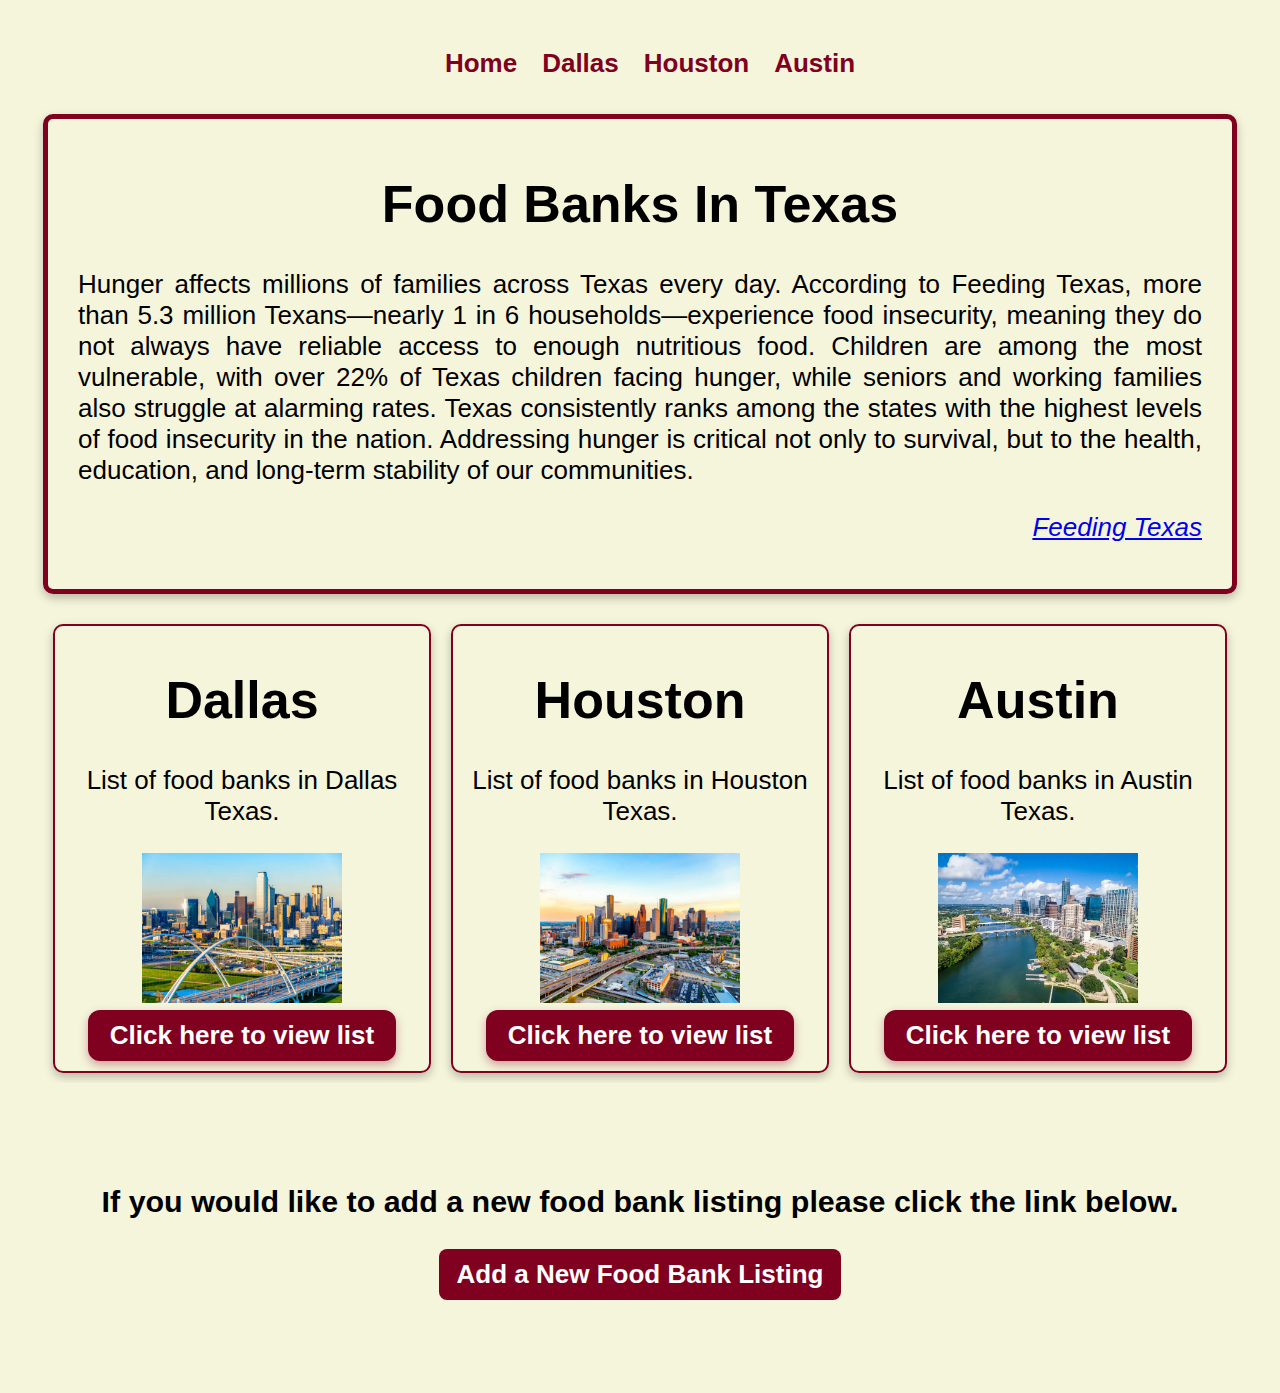
<file: index.html>
<!DOCTYPE html>
<html>
<head>
  <title>Texas Food Banks</title>
  <meta name="viewport" content="width=device-width,initial-scale=1" >
  <link href="./Resources/CSS/style.css" rel="stylesheet">
</head>
<body>
  <!-- Main Navigatrion Menu -->
<header class="header">
  <div class="nav-container">
    <div class="logo">
     
    </div>

    <button class="menu-toggle" aria-label="Toggle menu">
      ☰
    </button>

    <nav class="nav">
      <a href="./index.html">Home</a>
      <a href="./Pages/dallas.html">Dallas</a>
      <a href="./Pages/houston.html">Houston</a>
      <a href="./Pages/austin.html">Austin</a>
    </nav>
  </div>
</header>



<div class="maincontent">
    <div class="top-content">
      <h1>Food Banks In Texas</h1>
      <p style="text-align: justify;">Hunger affects millions of families across Texas every day. According to Feeding Texas, more than 5.3 million Texans—nearly 1 in 6 households—experience food insecurity, meaning they do not always have reliable access to enough nutritious food. Children are among the most vulnerable, with over 22% of Texas children facing hunger, while seniors and working families also struggle at alarming rates. Texas consistently ranks among the states with the highest levels of food insecurity in the nation. Addressing hunger is critical not only to survival, but to the health, education, and long-term stability of our communities.
    </p>

      <p style="text-align: right;"><a href="https://www.feedingtexas.org/learn-about-hunger/hunger-in-texas/" target="_blank"><i> Feeding Texas</i></a></p>
    </div>

  <div class="citylinks">
    <div class="city-links-content">
      <h1>Dallas </h1>
      <p>List of food banks in Dallas Texas. </p>
      <img src="./Resources/Images/dallas.jpg" height="150" width="200">
      <a href="./Pages/dallas.html" class="content-btn"> Click here to view list </a>
    </div>
    <div class="city-links-content">
      <h1> Houston </h1>
        <p>List of food banks in Houston Texas.</p>
        <img src="./Resources/Images/houston.jpg" height="150" width="200">
        <a href="./Pages/houston.html" class="content-btn"> Click here to view list </a>
      
    </div>
    <div class="city-links-content">
      <h1>Austin</h1>
        <p>List of food banks in Austin Texas.</p>
        <img src="./Resources/Images/austin texas.webp" height="150" width="200">
        <a href="./Pages/austin.html" class="content-btn"> Click here to view list </a>
      
    </div>
  </div>
</div>



<div class="add-listing-cta">
<h3>If you would like to add a new food bank listing please click the link below.</h3>

  <a href="./Pages/addnewlisting.html" class="btn-primary">
    Add a New Food Bank Listing
  </a>
</div>



<script src="./script.js"></script>

</body>
</html>
</file>
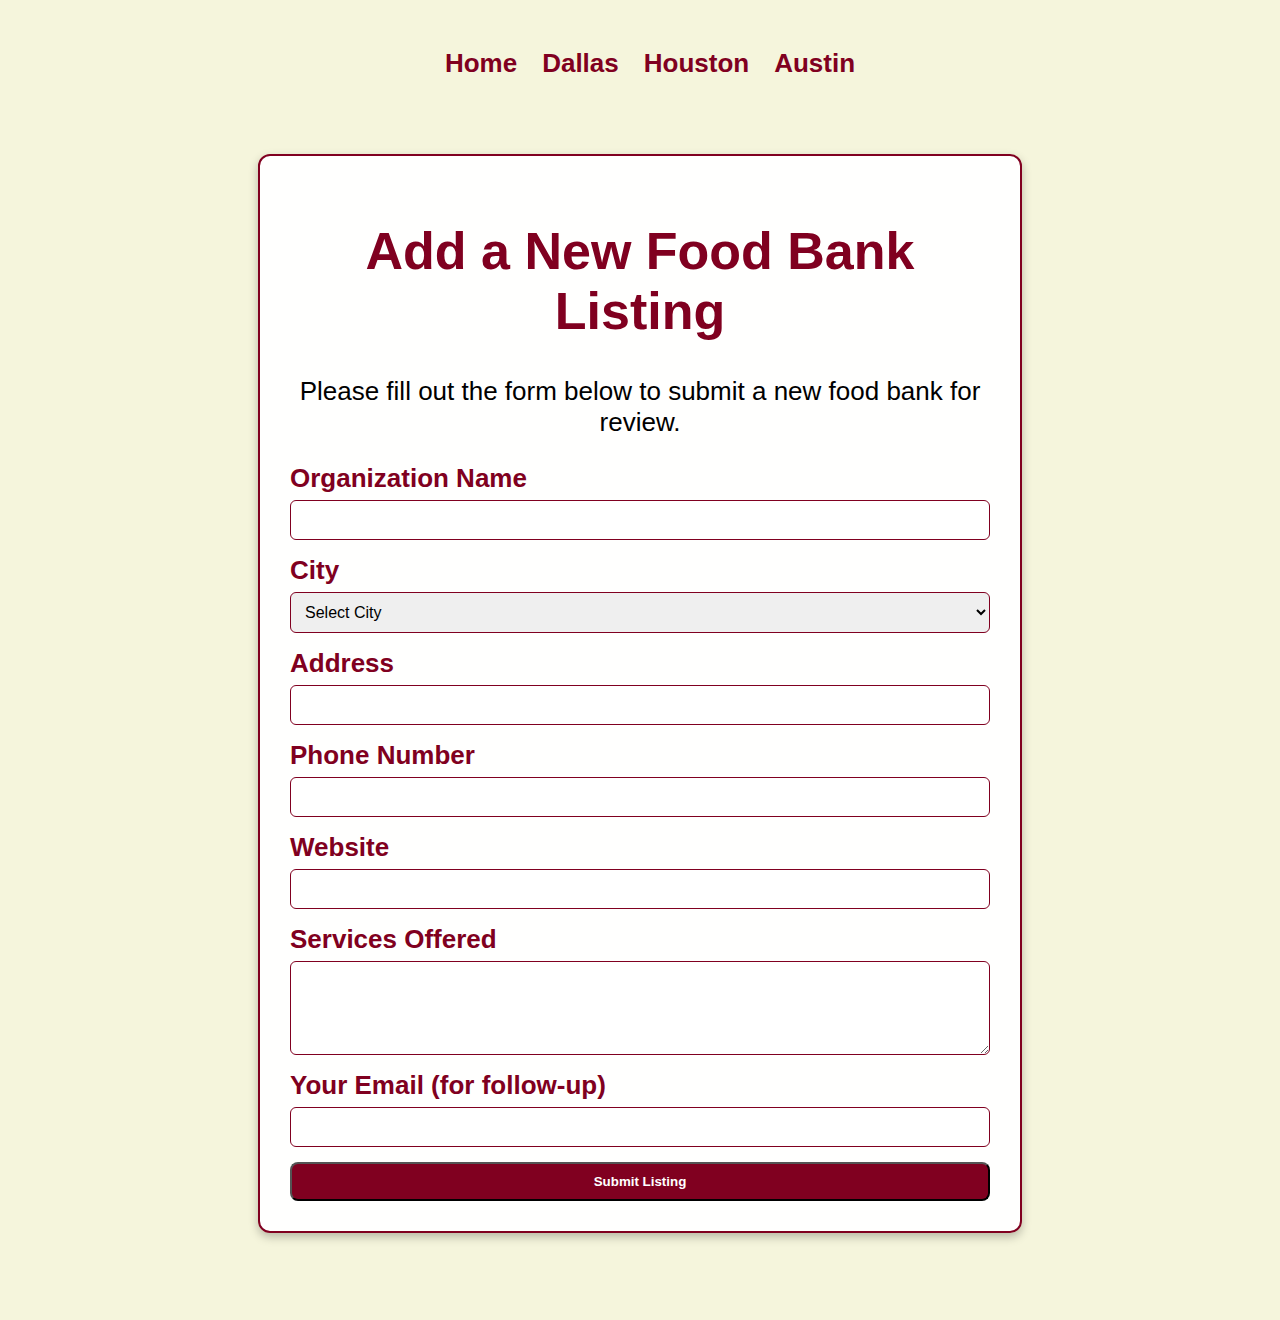
<file: Pages/addnewlisting.html>
<!DOCTYPE html>
<html>
<head>
  <title>Add New Listing</title>
  <meta name="viewport" content="width=device-width,initial-scale=1" >
  <link href="../Resources/CSS/style.css" rel="stylesheet">
</head>
<body>
  <!-- Main Navigatrion Menu -->
<header class="header">
  <div class="nav-container">
    <div class="logo">
      
    </div>

    <button class="menu-toggle" aria-label="Toggle menu">
      ☰
    </button>

    <nav class="nav">
      <a href="../index.html">Home</a>
      <a href="../Pages/dallas.html">Dallas</a>
      <a href="../Pages/houston.html">Houston</a>
      <a href="../Pages/austin.html">Austin</a>
    </nav>
  </div>
</header>



 
<div class="maincontent">
<!-- this form is to add new listings of facilities amd services offered. -->
<section class="add-listing-section">
  <h1>Add a New Food Bank Listing</h1>
  <p>Please fill out the form below to submit a new food bank for review.</p>

  <form
    action="https://formspree.io/f/xzddvpqn"
    method="POST"
    class="add-listing-form"
  >
    <label>
      Organization Name
      <input type="text" name="organization" required>
    </label>

    <label>
      City
      <select name="city" required>
        <option value="">Select City</option>
        <option>Dallas</option>
        <option>Houston</option>
        <option>Austin</option>
      </select>
    </label>

    <label>
      Address
      <input type="text" name="address" required>
    </label>

    <label>
      Phone Number
      <input type="tel" name="phone">
    </label>

    <label>
      Website
      <input type="url" name="website">
    </label>

    <label>
      Services Offered
      <textarea name="services" rows="4"></textarea>
    </label>

    <label>
      Your Email (for follow-up)
      <input type="email" name="email" required>
    </label>

    <button type="submit" class="btn-primary">
      Submit Listing
    </button>
  </form>
</section>

</div>
   <script src="../script.js"></script>
</body>
</html>
</file>
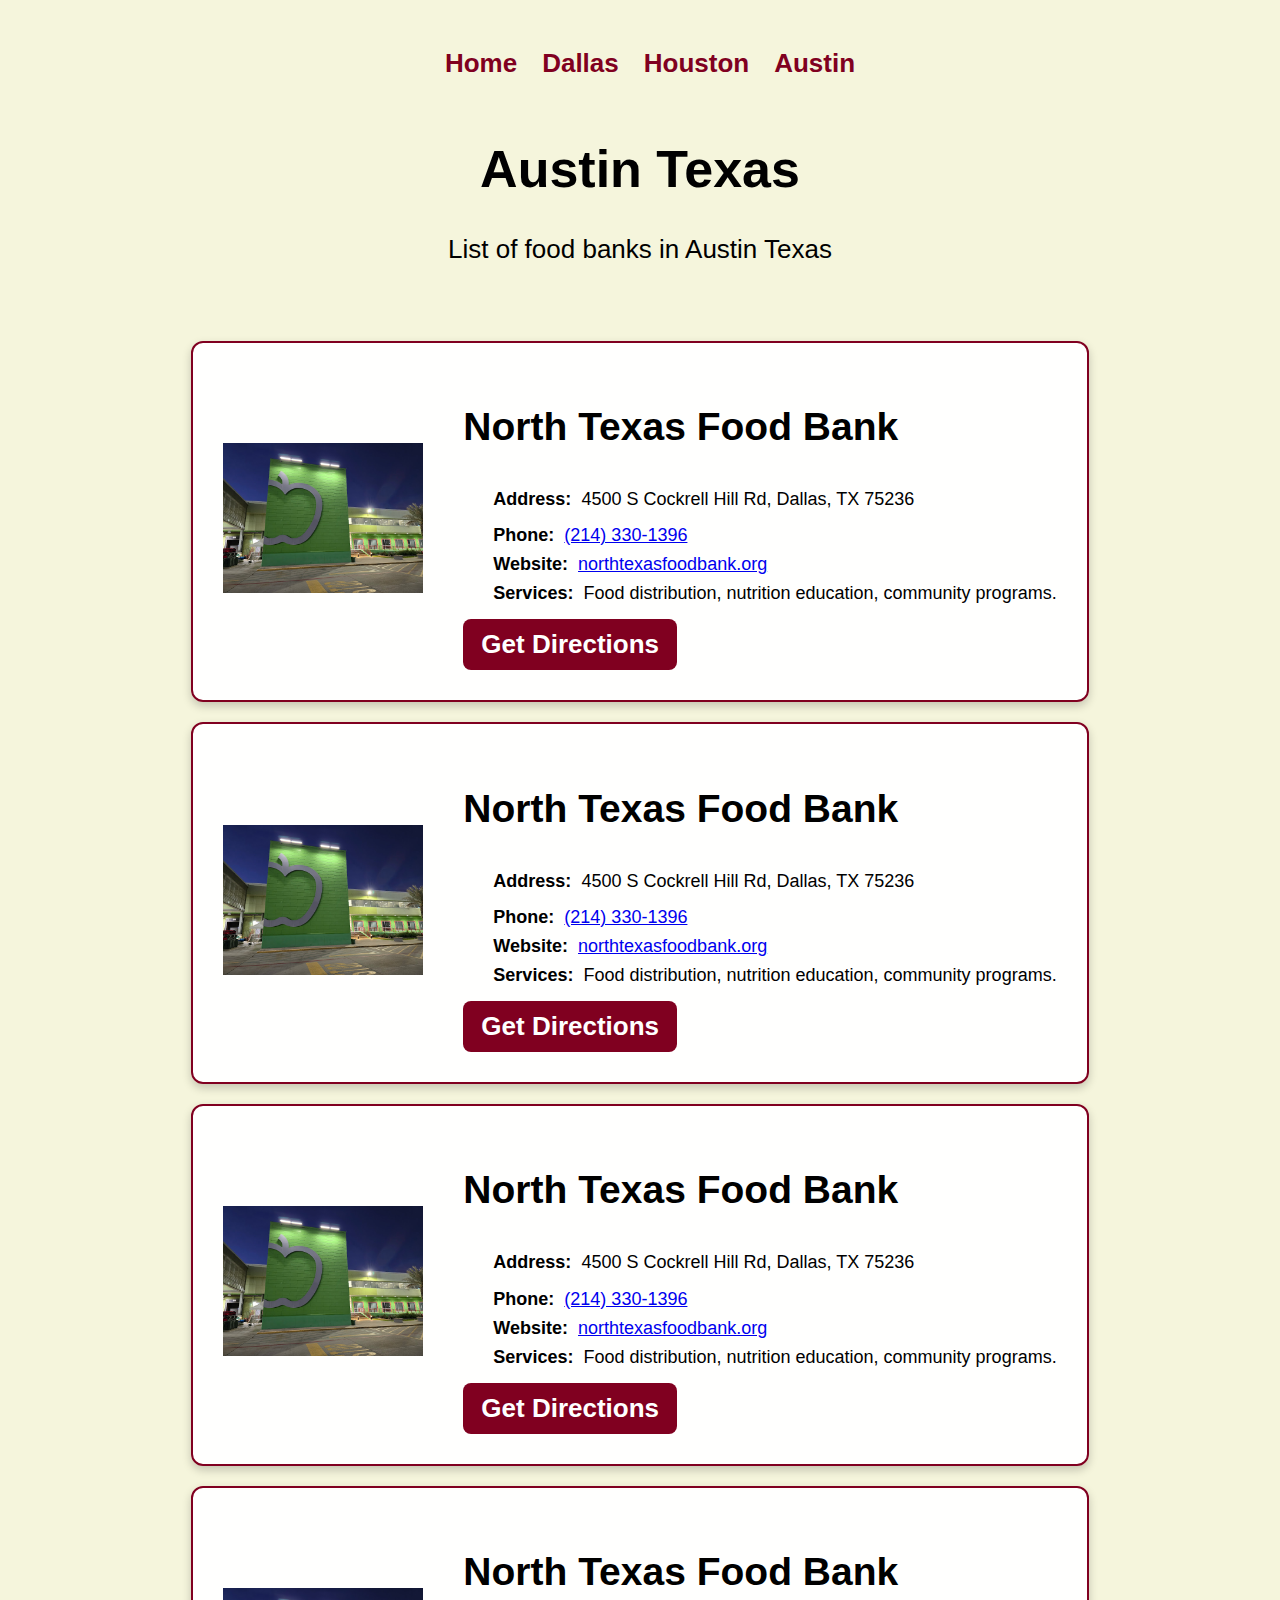
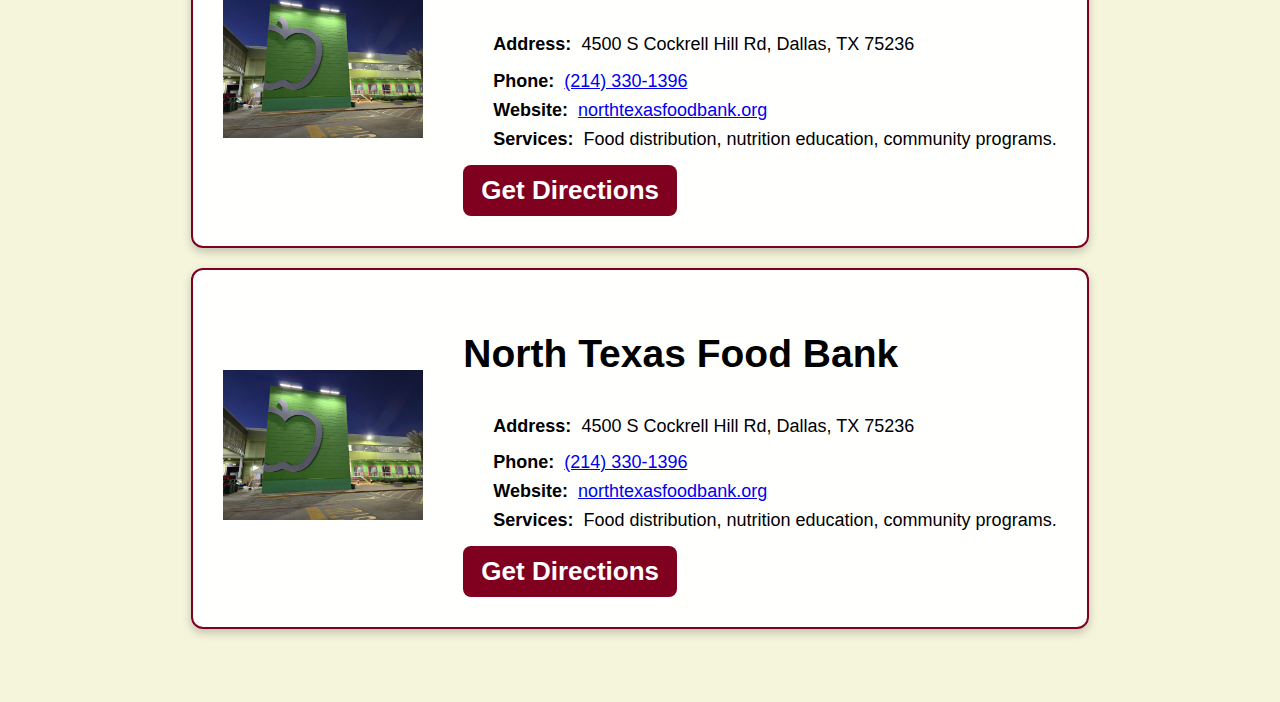
<file: Pages/austin.html>
<!DOCTYPE html>
<html>
<head>
  <title>Houston Food Banks</title>
  <meta name="viewport" content="width=device-width,initial-scale=1" >
  <link href="../Resources/CSS/style.css" rel="stylesheet">
</head>
<body>
  <!-- Main Navigatrion Menu -->
<header class="header">
  <div class="nav-container">
    <div class="logo">
      
    </div>

    <button class="menu-toggle" aria-label="Toggle menu">
      ☰
    </button>

    <nav class="nav">
      <a href="../index.html">Home</a>
      <a href="../Pages/dallas.html">Dallas</a>
      <a href="../Pages/houston.html">Houston</a>
      <a href="../Pages/austin.html">Austin</a>
    </nav>
  </div>
</header>


<div align="center" > <!-- this div is for the title and first paragraph of the page-->
<h1> Austin Texas</h1>
  <p>List of food banks in Austin Texas</p>
</div>

  <ul class="food-bank-list">
    
    <li class="food-bank-item">
      <div class="food-bank-image">
        <img src="../Resources/food bank images/Houston food bank.jpg" height="150" width="200" alt="North Texas Food Bank Logo">
      </div>
      <div class="food-bank-details">
            <h2>North Texas Food Bank</h2>
        <ul class="food-bank-details-list">
                <li>
                <i class="fa-solid fa-location-dot"></i>
                <strong>Address:</strong> 4500 S Cockrell Hill Rd, Dallas, TX 75236</p>
                </li>
                  <li>
              <i class="fa-solid fa-phone"></i>
              <strong>Phone:</strong>
              <a href="tel:12143301396">(214) 330-1396</a>
            </li>

            <li>
              <i class="fa-solid fa-globe"></i>
              <strong>Website:</strong>
              <a href="https://www.northtexasfoodbank.org" target="_blank">
                northtexasfoodbank.org
              </a>
            </li>

            <li>
              <i class="fa-solid fa-box-open"></i>
              <strong>Services:</strong>
              Food distribution, nutrition education, community programs.
            </li>

        </ul>

        <a
          class="btn-primary"
          href="https://www.google.com/maps/search/?api=1&query=4500+S+Cockrell+Hill+Rd+Dallas+TX+75236"
          target="_blank"
        >
          Get Directions
        </a>
      </div>
    </li>


    <li class="food-bank-item">
      <div class="food-bank-image">
        <img src="../Resources/food bank images/Houston food bank.jpg" height="150" width="200" alt="North Texas Food Bank Logo">
      </div>
      <div class="food-bank-details">
            <h2>North Texas Food Bank</h2>
        <ul class="food-bank-details-list">
                <li>
                <i class="fa-solid fa-location-dot"></i>
                <strong>Address:</strong> 4500 S Cockrell Hill Rd, Dallas, TX 75236</p>
                </li>
                  <li>
              <i class="fa-solid fa-phone"></i>
              <strong>Phone:</strong>
              <a href="tel:12143301396">(214) 330-1396</a>
            </li>

            <li>
              <i class="fa-solid fa-globe"></i>
              <strong>Website:</strong>
              <a href="https://www.northtexasfoodbank.org" target="_blank">
                northtexasfoodbank.org
              </a>
            </li>

            <li>
              <i class="fa-solid fa-box-open"></i>
              <strong>Services:</strong>
              Food distribution, nutrition education, community programs.
            </li>

        </ul>

        <a
          class="btn-primary"
          href="https://www.google.com/maps/search/?api=1&query=4500+S+Cockrell+Hill+Rd+Dallas+TX+75236"
          target="_blank"
        >
          Get Directions
        </a>
      </div>
    </li>

    <li class="food-bank-item">
      <div class="food-bank-image">
        <img src="../Resources/food bank images/Houston food bank.jpg" height="150" width="200" alt="North Texas Food Bank Logo">
      </div>
      <div class="food-bank-details">
            <h2>North Texas Food Bank</h2>
        <ul class="food-bank-details-list">
                <li>
                <i class="fa-solid fa-location-dot"></i>
                <strong>Address:</strong> 4500 S Cockrell Hill Rd, Dallas, TX 75236</p>
                </li>
                  <li>
              <i class="fa-solid fa-phone"></i>
              <strong>Phone:</strong>
              <a href="tel:12143301396">(214) 330-1396</a>
            </li>

            <li>
              <i class="fa-solid fa-globe"></i>
              <strong>Website:</strong>
              <a href="https://www.northtexasfoodbank.org" target="_blank">
                northtexasfoodbank.org
              </a>
            </li>

            <li>
              <i class="fa-solid fa-box-open"></i>
              <strong>Services:</strong>
              Food distribution, nutrition education, community programs.
            </li>

        </ul>

        <a
          class="btn-primary"
          href="https://www.google.com/maps/search/?api=1&query=4500+S+Cockrell+Hill+Rd+Dallas+TX+75236"
          target="_blank"
        >
          Get Directions
        </a>
      </div>
    </li>

    <li class="food-bank-item">
      <div class="food-bank-image">
        <img src="../Resources/food bank images/Houston food bank.jpg" height="150" width="200" alt="North Texas Food Bank Logo">
      </div>
      <div class="food-bank-details">
            <h2>North Texas Food Bank</h2>
        <ul class="food-bank-details-list">
                <li>
                <i class="fa-solid fa-location-dot"></i>
                <strong>Address:</strong> 4500 S Cockrell Hill Rd, Dallas, TX 75236</p>
                </li>
                  <li>
              <i class="fa-solid fa-phone"></i>
              <strong>Phone:</strong>
              <a href="tel:12143301396">(214) 330-1396</a>
            </li>

            <li>
              <i class="fa-solid fa-globe"></i>
              <strong>Website:</strong>
              <a href="https://www.northtexasfoodbank.org" target="_blank">
                northtexasfoodbank.org
              </a>
            </li>

            <li>
              <i class="fa-solid fa-box-open"></i>
              <strong>Services:</strong>
              Food distribution, nutrition education, community programs.
            </li>

        </ul>

        <a
          class="btn-primary"
          href="https://www.google.com/maps/search/?api=1&query=4500+S+Cockrell+Hill+Rd+Dallas+TX+75236"
          target="_blank"
        >
          Get Directions
        </a>
      </div>
    </li>

    <li class="food-bank-item">
      <div class="food-bank-image">
        <img src="../Resources/food bank images/Houston food bank.jpg" height="150" width="200" alt="North Texas Food Bank Logo">
      </div>
      <div class="food-bank-details">
            <h2>North Texas Food Bank</h2>
        <ul class="food-bank-details-list">
                <li>
                <i class="fa-solid fa-location-dot"></i>
                <strong>Address:</strong> 4500 S Cockrell Hill Rd, Dallas, TX 75236</p>
                </li>
                  <li>
              <i class="fa-solid fa-phone"></i>
              <strong>Phone:</strong>
              <a href="tel:12143301396">(214) 330-1396</a>
            </li>

            <li>
              <i class="fa-solid fa-globe"></i>
              <strong>Website:</strong>
              <a href="https://www.northtexasfoodbank.org" target="_blank">
                northtexasfoodbank.org
              </a>
            </li>

            <li>
              <i class="fa-solid fa-box-open"></i>
              <strong>Services:</strong>
              Food distribution, nutrition education, community programs.
            </li>

        </ul>

        <a
          class="btn-primary"
          href="https://www.google.com/maps/search/?api=1&query=4500+S+Cockrell+Hill+Rd+Dallas+TX+75236"
          target="_blank"
        >
          Get Directions
        </a>





 
  <script src="../script.js"></script>

</body>
</html>
</file>
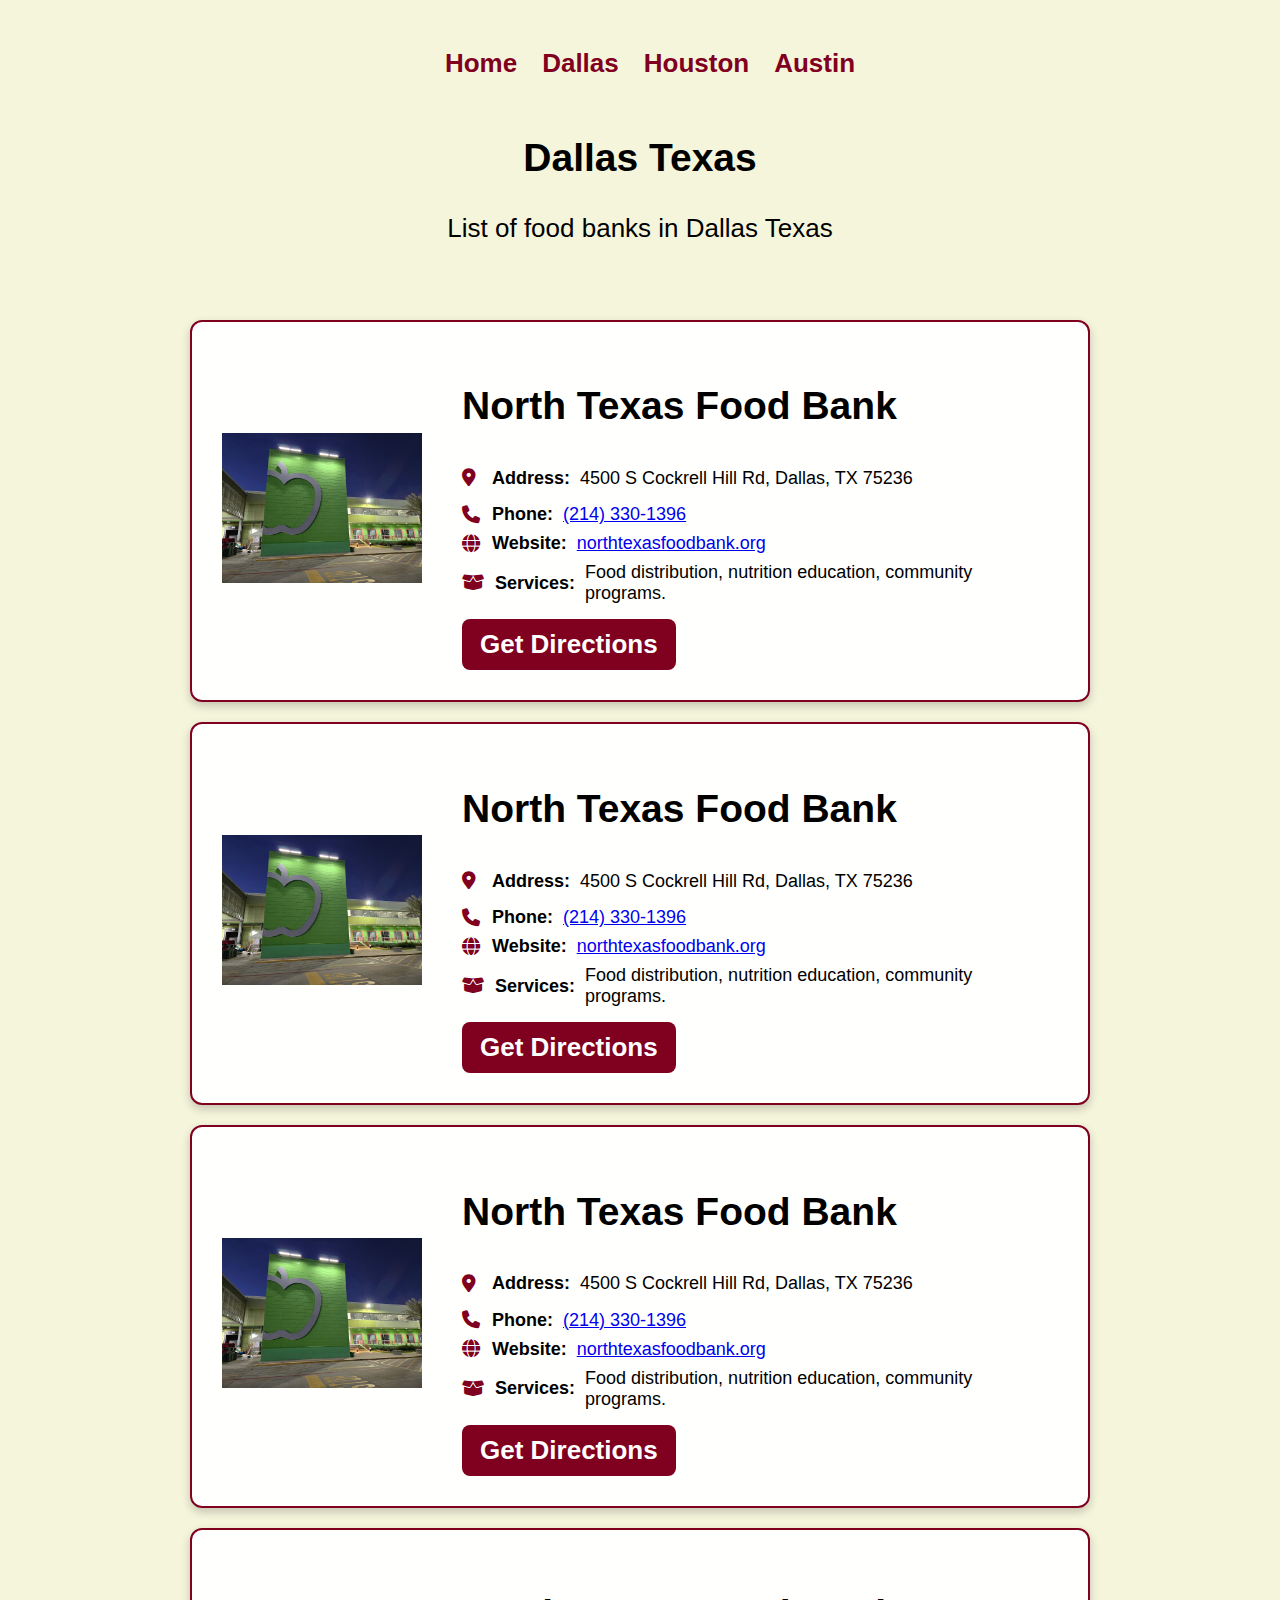
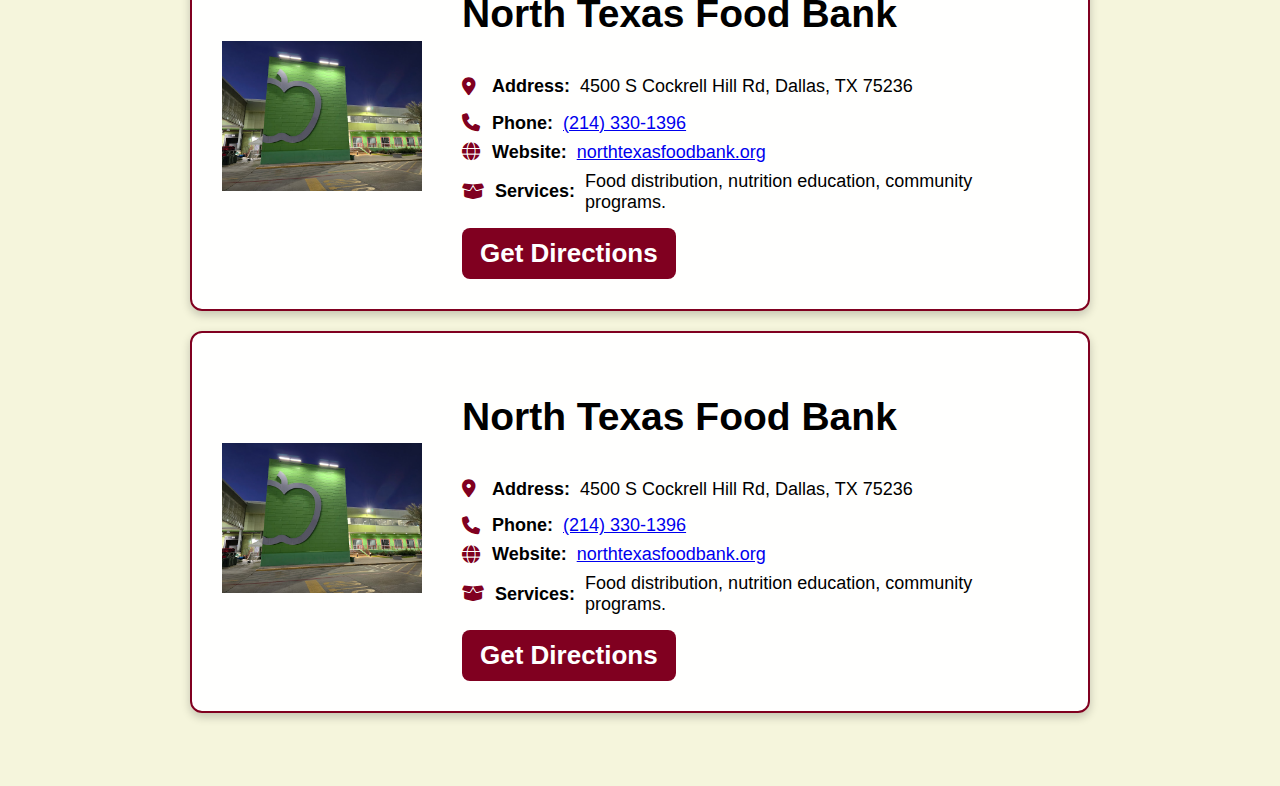
<file: Pages/dallas.html>
<!DOCTYPE html>
<html>
<head>
  <title>Dallas Food Banks</title>
  <meta name="viewport" content="width=device-width,initial-scale=1" >
  <link href="../Resources/CSS/style.css" rel="stylesheet">
  <link
  rel="stylesheet"
  href="https://cdnjs.cloudflare.com/ajax/libs/font-awesome/6.5.0/css/all.min.css"
>

</head>
<body>
  <!-- Main Navigatrion Menu -->
<header class="header">
  <div class="nav-container">
    <div class="logo">
      
    </div>

    <button class="menu-toggle" aria-label="Toggle menu">
      ☰
    </button>

    <nav class="nav">
      <a href="../index.html">Home</a>
      <a href="../Pages/dallas.html">Dallas</a>
      <a href="../Pages/houston.html">Houston</a>
      <a href="../Pages/austin.html">Austin</a>
    </nav>
  </div>
</header>


<div align="center" >
  <h2>Dallas Texas</h2>
  <p>List of food banks in Dallas Texas</p>
</div>

<!--Food banks list starts here-->

  <ul class="food-bank-list">
    
    <li class="food-bank-item">
      <div class="food-bank-image">
        <img src="../Resources/food bank images/Houston food bank.jpg" height="150" width="200" alt="North Texas Food Bank Logo">
      </div>
      <div class="food-bank-details">
            <h2>North Texas Food Bank</h2>
        <ul class="food-bank-details-list">
                <li>
                <i class="fa-solid fa-location-dot"></i>
                <strong>Address:</strong> 4500 S Cockrell Hill Rd, Dallas, TX 75236</p>
                </li>
                  <li>
              <i class="fa-solid fa-phone"></i>
              <strong>Phone:</strong>
              <a href="tel:12143301396">(214) 330-1396</a>
            </li>

            <li>
              <i class="fa-solid fa-globe"></i>
              <strong>Website:</strong>
              <a href="https://www.northtexasfoodbank.org" target="_blank">
                northtexasfoodbank.org
              </a>
            </li>

            <li>
              <i class="fa-solid fa-box-open"></i>
              <strong>Services:</strong>
              Food distribution, nutrition education, community programs.
            </li>

        </ul>

        <a
          class="btn-primary"
          href="https://www.google.com/maps/search/?api=1&query=4500+S+Cockrell+Hill+Rd+Dallas+TX+75236"
          target="_blank"
        >
          Get Directions
        </a>
      </div>
    </li>


    <li class="food-bank-item">
      <div class="food-bank-image">
        <img src="../Resources/food bank images/Houston food bank.jpg" height="150" width="200" alt="North Texas Food Bank Logo">
      </div>
      <div class="food-bank-details">
            <h2>North Texas Food Bank</h2>
        <ul class="food-bank-details-list">
                <li>
                <i class="fa-solid fa-location-dot"></i>
                <strong>Address:</strong> 4500 S Cockrell Hill Rd, Dallas, TX 75236</p>
                </li>
                  <li>
              <i class="fa-solid fa-phone"></i>
              <strong>Phone:</strong>
              <a href="tel:12143301396">(214) 330-1396</a>
            </li>

            <li>
              <i class="fa-solid fa-globe"></i>
              <strong>Website:</strong>
              <a href="https://www.northtexasfoodbank.org" target="_blank">
                northtexasfoodbank.org
              </a>
            </li>

            <li>
              <i class="fa-solid fa-box-open"></i>
              <strong>Services:</strong>
              Food distribution, nutrition education, community programs.
            </li>

        </ul>

        <a
          class="btn-primary"
          href="https://www.google.com/maps/search/?api=1&query=4500+S+Cockrell+Hill+Rd+Dallas+TX+75236"
          target="_blank"
        >
          Get Directions
        </a>
      </div>
    </li>

    <li class="food-bank-item">
      <div class="food-bank-image">
        <img src="../Resources/food bank images/Houston food bank.jpg" height="150" width="200" alt="North Texas Food Bank Logo">
      </div>
      <div class="food-bank-details">
            <h2>North Texas Food Bank</h2>
        <ul class="food-bank-details-list">
                <li>
                <i class="fa-solid fa-location-dot"></i>
                <strong>Address:</strong> 4500 S Cockrell Hill Rd, Dallas, TX 75236</p>
                </li>
                  <li>
              <i class="fa-solid fa-phone"></i>
              <strong>Phone:</strong>
              <a href="tel:12143301396">(214) 330-1396</a>
            </li>

            <li>
              <i class="fa-solid fa-globe"></i>
              <strong>Website:</strong>
              <a href="https://www.northtexasfoodbank.org" target="_blank">
                northtexasfoodbank.org
              </a>
            </li>

            <li>
              <i class="fa-solid fa-box-open"></i>
              <strong>Services:</strong>
              Food distribution, nutrition education, community programs.
            </li>

        </ul>

        <a
          class="btn-primary"
          href="https://www.google.com/maps/search/?api=1&query=4500+S+Cockrell+Hill+Rd+Dallas+TX+75236"
          target="_blank"
        >
          Get Directions
        </a>
      </div>
    </li>

    <li class="food-bank-item">
      <div class="food-bank-image">
        <img src="../Resources/food bank images/Houston food bank.jpg" height="150" width="200" alt="North Texas Food Bank Logo">
      </div>
      <div class="food-bank-details">
            <h2>North Texas Food Bank</h2>
        <ul class="food-bank-details-list">
                <li>
                <i class="fa-solid fa-location-dot"></i>
                <strong>Address:</strong> 4500 S Cockrell Hill Rd, Dallas, TX 75236</p>
                </li>
                  <li>
              <i class="fa-solid fa-phone"></i>
              <strong>Phone:</strong>
              <a href="tel:12143301396">(214) 330-1396</a>
            </li>

            <li>
              <i class="fa-solid fa-globe"></i>
              <strong>Website:</strong>
              <a href="https://www.northtexasfoodbank.org" target="_blank">
                northtexasfoodbank.org
              </a>
            </li>

            <li>
              <i class="fa-solid fa-box-open"></i>
              <strong>Services:</strong>
              Food distribution, nutrition education, community programs.
            </li>

        </ul>

        <a
          class="btn-primary"
          href="https://www.google.com/maps/search/?api=1&query=4500+S+Cockrell+Hill+Rd+Dallas+TX+75236"
          target="_blank"
        >
          Get Directions
        </a>
      </div>
    </li>

    <li class="food-bank-item">
      <div class="food-bank-image">
        <img src="../Resources/food bank images/Houston food bank.jpg" height="150" width="200" alt="North Texas Food Bank Logo">
      </div>
      <div class="food-bank-details">
            <h2>North Texas Food Bank</h2>
        <ul class="food-bank-details-list">
                <li>
                <i class="fa-solid fa-location-dot"></i>
                <strong>Address:</strong> 4500 S Cockrell Hill Rd, Dallas, TX 75236</p>
                </li>
                  <li>
              <i class="fa-solid fa-phone"></i>
              <strong>Phone:</strong>
              <a href="tel:12143301396">(214) 330-1396</a>
            </li>

            <li>
              <i class="fa-solid fa-globe"></i>
              <strong>Website:</strong>
              <a href="https://www.northtexasfoodbank.org" target="_blank">
                northtexasfoodbank.org
              </a>
            </li>

            <li>
              <i class="fa-solid fa-box-open"></i>
              <strong>Services:</strong>
              Food distribution, nutrition education, community programs.
            </li>

        </ul>

        <a
          class="btn-primary"
          href="https://www.google.com/maps/search/?api=1&query=4500+S+Cockrell+Hill+Rd+Dallas+TX+75236"
          target="_blank"
        >
          Get Directions
        </a>
    </div>
  </li>





  
</ul>









</div>



  <script src="../script.js"></script>

</body>
</html>
</file>
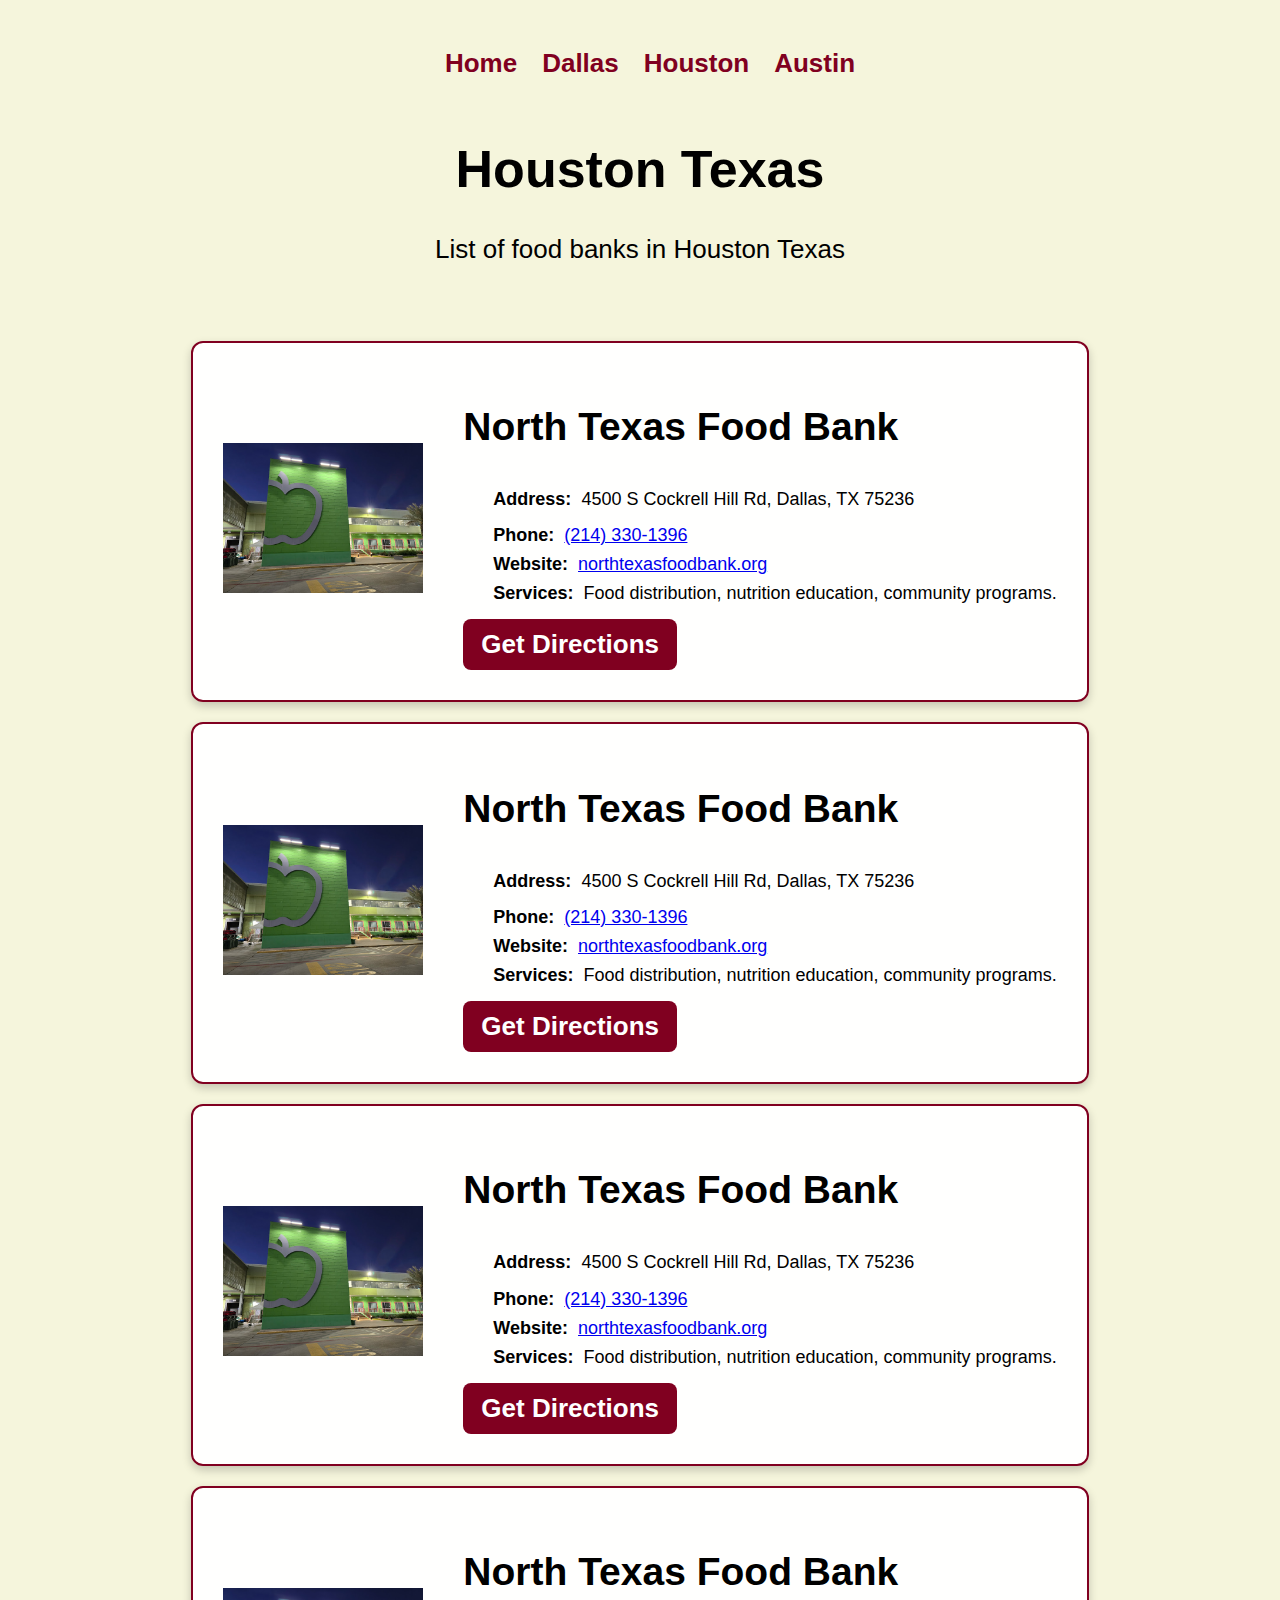
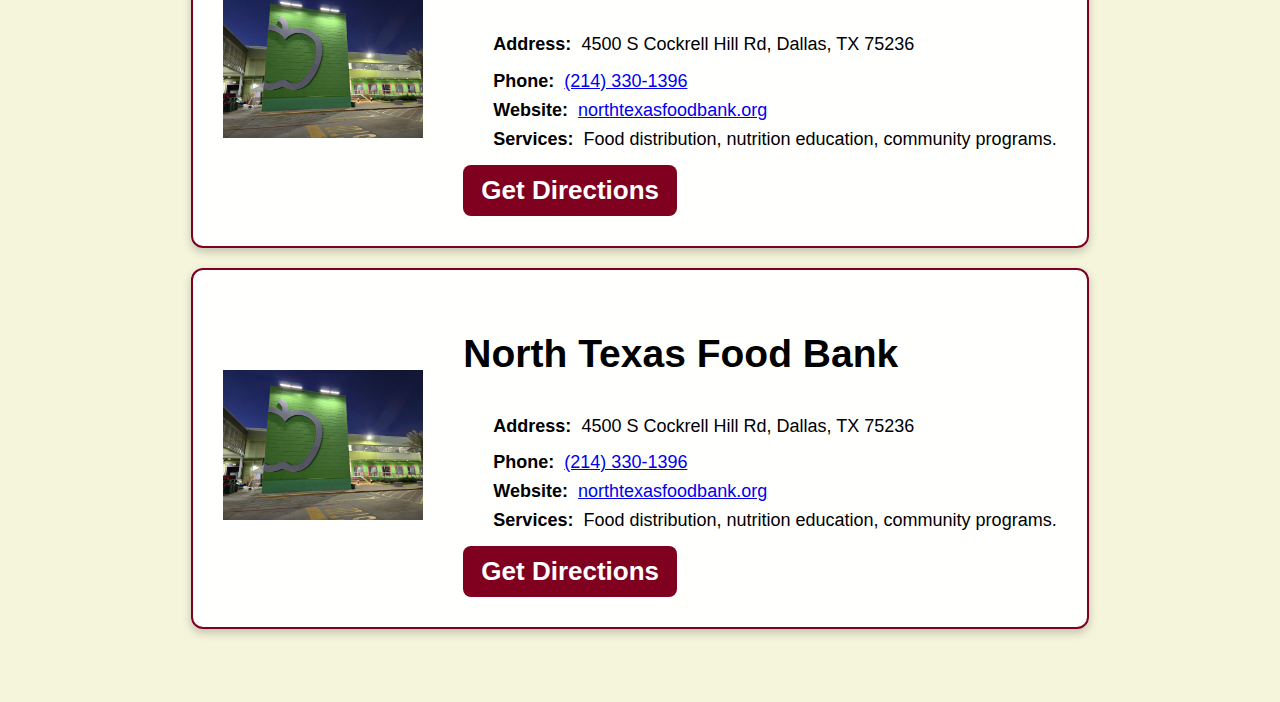
<file: Pages/houston.html>
<!DOCTYPE html>
<html>
<head>
  <title>Houston Food Banks</title>
  <meta name="viewport" content="width=device-width,initial-scale=1" >
  <link href="../Resources/CSS/style.css" rel="stylesheet">
</head>
<body>
  <!-- Main Navigatrion Menu -->
<header class="header">
  <div class="nav-container">
    <div class="logo">
      
    </div>

    <button class="menu-toggle" aria-label="Toggle menu">
      ☰
    </button>

    <nav class="nav">
      <a href="../index.html">Home</a>
      <a href="../Pages/dallas.html">Dallas</a>
      <a href="../Pages/houston.html">Houston</a>
      <a href="../Pages/austin.html">Austin</a>
    </nav>
  </div>
</header>


<div align="center" "> <!-- this div is for the title and first paragraph of the page-->
<h1> Houston Texas</h1>
  <p>List of food banks in Houston Texas</p>
</div>



  <ul class="food-bank-list">
    
    <li class="food-bank-item">
      <div class="food-bank-image">
        <img src="../Resources/food bank images/Houston food bank.jpg" height="150" width="200" alt="North Texas Food Bank Logo">
      </div>
      <div class="food-bank-details">
            <h2>North Texas Food Bank</h2>
        <ul class="food-bank-details-list">
                <li>
                <i class="fa-solid fa-location-dot"></i>
                <strong>Address:</strong> 4500 S Cockrell Hill Rd, Dallas, TX 75236</p>
                </li>
                  <li>
              <i class="fa-solid fa-phone"></i>
              <strong>Phone:</strong>
              <a href="tel:12143301396">(214) 330-1396</a>
            </li>

            <li>
              <i class="fa-solid fa-globe"></i>
              <strong>Website:</strong>
              <a href="https://www.northtexasfoodbank.org" target="_blank">
                northtexasfoodbank.org
              </a>
            </li>

            <li>
              <i class="fa-solid fa-box-open"></i>
              <strong>Services:</strong>
              Food distribution, nutrition education, community programs.
            </li>

        </ul>

        <a
          class="btn-primary"
          href="https://www.google.com/maps/search/?api=1&query=4500+S+Cockrell+Hill+Rd+Dallas+TX+75236"
          target="_blank"
        >
          Get Directions
        </a>
      </div>
    </li>


    <li class="food-bank-item">
      <div class="food-bank-image">
        <img src="../Resources/food bank images/Houston food bank.jpg" height="150" width="200" alt="North Texas Food Bank Logo">
      </div>
      <div class="food-bank-details">
            <h2>North Texas Food Bank</h2>
        <ul class="food-bank-details-list">
                <li>
                <i class="fa-solid fa-location-dot"></i>
                <strong>Address:</strong> 4500 S Cockrell Hill Rd, Dallas, TX 75236</p>
                </li>
                  <li>
              <i class="fa-solid fa-phone"></i>
              <strong>Phone:</strong>
              <a href="tel:12143301396">(214) 330-1396</a>
            </li>

            <li>
              <i class="fa-solid fa-globe"></i>
              <strong>Website:</strong>
              <a href="https://www.northtexasfoodbank.org" target="_blank">
                northtexasfoodbank.org
              </a>
            </li>

            <li>
              <i class="fa-solid fa-box-open"></i>
              <strong>Services:</strong>
              Food distribution, nutrition education, community programs.
            </li>

        </ul>

        <a
          class="btn-primary"
          href="https://www.google.com/maps/search/?api=1&query=4500+S+Cockrell+Hill+Rd+Dallas+TX+75236"
          target="_blank"
        >
          Get Directions
        </a>
      </div>
    </li>

    <li class="food-bank-item">
      <div class="food-bank-image">
        <img src="../Resources/food bank images/Houston food bank.jpg" height="150" width="200" alt="North Texas Food Bank Logo">
      </div>
      <div class="food-bank-details">
            <h2>North Texas Food Bank</h2>
        <ul class="food-bank-details-list">
                <li>
                <i class="fa-solid fa-location-dot"></i>
                <strong>Address:</strong> 4500 S Cockrell Hill Rd, Dallas, TX 75236</p>
                </li>
                  <li>
              <i class="fa-solid fa-phone"></i>
              <strong>Phone:</strong>
              <a href="tel:12143301396">(214) 330-1396</a>
            </li>

            <li>
              <i class="fa-solid fa-globe"></i>
              <strong>Website:</strong>
              <a href="https://www.northtexasfoodbank.org" target="_blank">
                northtexasfoodbank.org
              </a>
            </li>

            <li>
              <i class="fa-solid fa-box-open"></i>
              <strong>Services:</strong>
              Food distribution, nutrition education, community programs.
            </li>

        </ul>

        <a
          class="btn-primary"
          href="https://www.google.com/maps/search/?api=1&query=4500+S+Cockrell+Hill+Rd+Dallas+TX+75236"
          target="_blank"
        >
          Get Directions
        </a>
      </div>
    </li>

    <li class="food-bank-item">
      <div class="food-bank-image">
        <img src="../Resources/food bank images/Houston food bank.jpg" height="150" width="200" alt="North Texas Food Bank Logo">
      </div>
      <div class="food-bank-details">
            <h2>North Texas Food Bank</h2>
        <ul class="food-bank-details-list">
                <li>
                <i class="fa-solid fa-location-dot"></i>
                <strong>Address:</strong> 4500 S Cockrell Hill Rd, Dallas, TX 75236</p>
                </li>
                  <li>
              <i class="fa-solid fa-phone"></i>
              <strong>Phone:</strong>
              <a href="tel:12143301396">(214) 330-1396</a>
            </li>

            <li>
              <i class="fa-solid fa-globe"></i>
              <strong>Website:</strong>
              <a href="https://www.northtexasfoodbank.org" target="_blank">
                northtexasfoodbank.org
              </a>
            </li>

            <li>
              <i class="fa-solid fa-box-open"></i>
              <strong>Services:</strong>
              Food distribution, nutrition education, community programs.
            </li>

        </ul>

        <a
          class="btn-primary"
          href="https://www.google.com/maps/search/?api=1&query=4500+S+Cockrell+Hill+Rd+Dallas+TX+75236"
          target="_blank"
        >
          Get Directions
        </a>
      </div>
    </li>

    <li class="food-bank-item">
      <div class="food-bank-image">
        <img src="../Resources/food bank images/Houston food bank.jpg" height="150" width="200" alt="North Texas Food Bank Logo">
      </div>
      <div class="food-bank-details">
            <h2>North Texas Food Bank</h2>
        <ul class="food-bank-details-list">
                <li>
                <i class="fa-solid fa-location-dot"></i>
                <strong>Address:</strong> 4500 S Cockrell Hill Rd, Dallas, TX 75236</p>
                </li>
                  <li>
              <i class="fa-solid fa-phone"></i>
              <strong>Phone:</strong>
              <a href="tel:12143301396">(214) 330-1396</a>
            </li>

            <li>
              <i class="fa-solid fa-globe"></i>
              <strong>Website:</strong>
              <a href="https://www.northtexasfoodbank.org" target="_blank">
                northtexasfoodbank.org
              </a>
            </li>

            <li>
              <i class="fa-solid fa-box-open"></i>
              <strong>Services:</strong>
              Food distribution, nutrition education, community programs.
            </li>

        </ul>

        <a
          class="btn-primary"
          href="https://www.google.com/maps/search/?api=1&query=4500+S+Cockrell+Hill+Rd+Dallas+TX+75236"
          target="_blank"
        >
          Get Directions
        </a> 
        
        
        
        
       <script src="../script.js"></script>

</body>
</html>
</file>
<file: Resources/CSS/style.css>
body {
    background: #white;
    color: #black;
    padding: 25px;
    font-family: sans-serif;
    align: center;
    background-color: beige;
  }
  

th, td {
          border: 3px solid lightblue;
          font-family: Arial, Helvetica, sans-serif;
          font-size: 26px;
          text-transform: uppercase;
          padding: 10px;
          background-color: antiquewhite;
      }
 

  div {
    font-family: Arial, Helvetica, sans-serif;
    font-size: 26px;
   
    padding: 10px;
   
    overflow: auto;
  }
  head {
    align-content: center;
  }
  
  input, textarea {
    font-size: 36px;
    text-color: blue;
    padding: 10px;
  }
  
  .header {
    display: flex;
    font-family: Arial;
    font-size: 36px;
    
 
    align-items: center;
    justify-content: center;
  }

  .nav {
    display: flex;
    justify-content: center;
   
    gap: 20px;
    color: burlywood;
  }
  .nav a {
    color: #800020;          /* burgundy / wine */
    font-weight: bold;

  }

  .top-content {
    text-align: center;
    border: 5px solid #800020;
    border-radius: 10px;
    box-shadow: 0 4px 10px rgba(0, 0, 0, 0.25);
    padding: 20px 30px; /* ⬅ top/bottom | left/right */
  }



.citylinks > div {
  flex: 1;
  text-align: center;
}


@media (max-width: 768px) {
  .citylinks {
    flex-direction: column;
    align-items: center;
  }
  .citylinks > div {
    width: 100%;
    max-width: 400px;
  }
}



.content-btn {
  display: inline-block;
  background-color: #800020;   /* burgundy / wine */
  color: #ffffff;

  padding: 10px 22px;
  border-radius: 12px;
  text-decoration: none;
  font-weight: bold;

  box-shadow: 0 4px 10px rgba(128, 0, 32, 0.35);
  transition: 
    background-color 0.2s ease,
    transform 0.15s ease,
    box-shadow 0.15s ease;
}

/* Hover (mouse over) */
.content-btn:hover {
  background-color: #5a0015;   /* darker wine */
  transform: translateY(-2px);
  box-shadow: 0 6px 14px rgba(128, 0, 32, 0.45);
}

/* Click (mouse down) */
.content-btn:active {
  transform: translateY(0);
  box-shadow: 0 3px 6px rgba(128, 0, 32, 0.5);
}


#houston, #dallas {
    font-family: Arial, Helvetica, sans-serif;
    font-size: 36px;
}

html {
    scroll-behavior: smooth;
}

  nav a:link { 
    text-decoration: none; 
  } 
 nav  a:visited { 
    text-decoration: none; 
  } 
  nav a:hover { 
    text-decoration: none; 
    opacity: .75;
  } 
  nav a:active { 
    text-decoration: none; 
  }
 
  
  
  thead {
    font-weight: bold;
    position:sticky;
  }

/* Main Content Section */
  .maincontent {
    margin-top: 10px;
    display: flex;
    flex-direction: column;
    align-items: left;
  }

  .citylinks {
  display: flex;
  gap: 20px;
  margin-top: 20px;
  
}

.city-links-content {
  border: 2px solid #800020;
  border-radius: 10px;
  box-shadow: 0 4px 10px rgba(0, 0, 0, 0.25);
}
  
.food-bank-list {
    list-style: none;
    display: flex;
    gap: 20px;
    align-items: center;
    flex-direction: column;

    padding: 20px;
  margin: 20px auto;
  max-width: 900px;

 
  }



.food-bank-item {
  display: flex;
  gap: 20px;
  align-items: center;

  padding: 20px;
  border: 2px solid #800020;
  border-radius: 12px;
  background-color: rgba(255, 255, 255, 0.95);
  box-shadow: 0 4px 10px rgba(0, 0, 0, 0.2);
}


.food-bank-image {
    width: 200px;
  height: auto;
  border-radius: 10px;
  }

.food-bank-details {
    flex: 1;
  }

  @media (max-width: 768px) {
  .food-bank-item {
    flex-direction: column;
    text-align: center;
  }

  .food-bank-image img {
    width: 100%;
    max-width: 300px;
  }
}

.food-bank-details-list {
  list-style: none;
  padding: 0;
  margin: 0 0 15px 0;
}

.food-bank-details-list li {
  display: flex;
  align-items: center;
  gap: 10px;

  margin-bottom: 8px;
  font-size: 18px;
}

.food-bank-details-list i {
  color: #800020;
  min-width: 20px;
}

.btn-primary {
  display: inline-block;
  padding: 10px 18px;
  background-color: #800020;
  color: white;
  text-decoration: none;
  border-radius: 8px;
  font-weight: bold;
  transition: background-color 0.2s ease, transform 0.1s ease;
}

.btn-primary:hover {
  background-color: #5f0018;
}

.btn-primary:active {
  transform: scale(0.97);
}


  hr {
    margin-top: 20px;
  }

 

  /* =========================
   NAVIGATION (DESKTOP)
========================= */

.header {
  background-color: beige;
 
}

.nav-container {
  display: flex;
  align-items: center;
  justify-content: space-between;
  max-width: 1200px;
  margin: auto;
  padding: 15px 20px;
}

.logo {
  font-size: 28px;
  font-weight: bold;
  color: #800020;
}

.nav {
  display: flex;
  gap: 25px;
}

.nav a {
  color: #800020;
  font-weight: bold;
  text-decoration: none;
}

/* Hide hamburger on desktop */
.menu-toggle {
  display: none;
  font-size: 32px;
  background: none;
  border: none;
  cursor: pointer;
  color: #800020;
}

/* =========================
   MOBILE MENU
========================= */

@media (max-width: 768px) {

  .menu-toggle {
    display: block;
  }

  .nav {
    display: none;
    flex-direction: column;
    width: 100%;
    margin-top: 15px;
    border-top: 2px solid #800020;
    padding-top: 10px;
  }

  .nav a {
    padding: 12px 0;
    text-align: center;
    font-size: 22px;
  }

  .nav.active {
    display: flex;
  }
}

@media (max-width: 768px) {

  .nav {
    background-color: beige;
    width: 100%;
    padding: 10px 0;
  }

  .nav a {
    border-bottom: 1px solid #800020;
  }

  .nav a:last-child {
    border-bottom: none;
  }

  @media (max-width: 768px) {

  .nav-container {
    flex-direction: column;
    align-items: stretch;
  }

}

}

/* =========================
   ADD NEW LISTING FORM
========================= */

.add-listing-section {
  max-width: 700px;
  margin: 40px auto;
  padding: 30px;
  background-color: rgba(255, 255, 255, 0.95);
  border: 2px solid #800020;
  border-radius: 12px;
  box-shadow: 0 4px 10px rgba(0, 0, 0, 0.25);
}

.add-listing-section h1 {
  text-align: center;
  color: #800020;
}

.add-listing-section p {
  text-align: center;
  margin-bottom: 25px;
}

.add-listing-form {
  display: flex;
  flex-direction: column;
  gap: 15px;
}

.add-listing-form label {
  display: flex;
  flex-direction: column;
  font-weight: bold;
  color: #800020;
}

.add-listing-form input,
.add-listing-form select,
.add-listing-form textarea {
  margin-top: 6px;
  padding: 10px;
  font-size: 16px;
  border-radius: 6px;
  border: 1px solid #800020;
}

.add-listing-form textarea {
  resize: vertical;
}

/* Mobile tweaks */
@media (max-width: 768px) {
  .add-listing-section {
    margin: 20px;
    padding: 20px;
  }
}

/* =========================
   ADD LISTING CTA BUTTON LOCATED ON HOME PAGE
========================= */

.add-listing-cta {
  text-align: center;
  margin: 50px 0;
}
</file>
